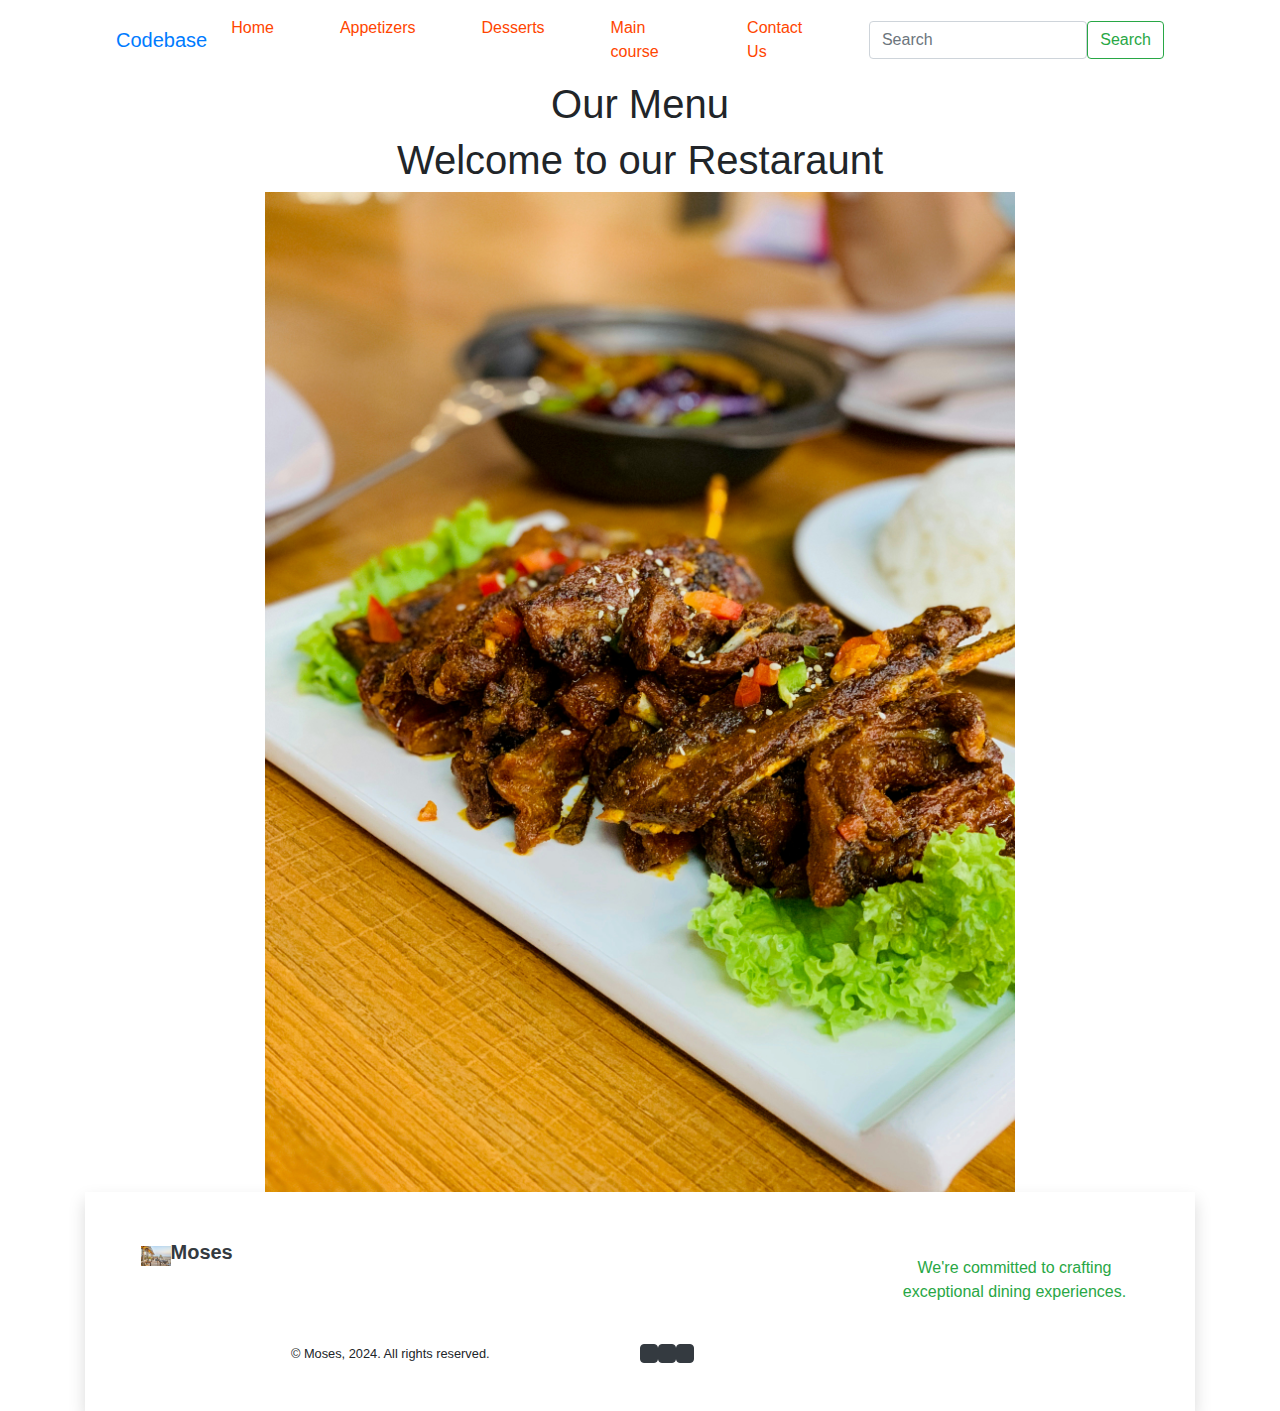
<file: index.html>
<!DOCTYPE html>
<html lang="en">

<head>
    <meta charset="UTF-8">
    <meta name="viewport" content="width=device-width, initial-scale=1.0">
    <title>Restaraunt Menu Landing Page</title>
    <link href="https://fonts.googleapis.com/css2?family=Open+Sans:wght@400;700&display=swap" rel="stylesheet">
    <link rel="stylesheet" href="style.css">
    <link href="https://maxcdn.bootstrapcdn.com/bootstrap/4.5.2/css/bootstrap.min.css" rel="stylesheet">

</head>

<body>
    <div class="container">
        <nav class="navbar navbar-expand-lg bg-body-tertiary">
            <div class="container-fluid">
                <a class="navbar-brand" href="index.html">Codebase</a>
                <button class="navbar-toggler" type="button" data-bs-toggle="collapse"
                        data-bs-target="#navbarSupportedContent" aria-controls="navbarSupportedContent"
                        aria-expanded="false" aria-label="Toggle navigation">
                    <span class="navbar-toggler-icon"></span>
                </button>
                <div class="collapse navbar-collapse" id="navbarSupportedContent">
                    <ul class="navbar-nav me-auto mb-2 mb-lg-0">
                        <li class="nav-item">
                            <a class="nav-link" aria-current="page" href="index.html">Home</a>
                        </li>
                        <li class="nav-item">
                            <a class="nav-link" href="appetizers.html">Appetizers</a>
                        </li>
                        <li class="nav-item">
                            <a class="nav-link" href="desserts.html">Desserts</a>
                        </li>
                        <li class="nav-item">
                            <a class="nav-link" href="main_course.html">Main course</a>
                        </li>
                        <li class="nav-item">
                            <a class="nav-link" href="contact.html">Contact Us</a>
                        </li>
                    </ul>
                    <form class="d-flex" role="search">
                        <input class="form-control me-2" type="search" placeholder="Search" aria-label="Search">
                        <button class="btn btn-outline-success" type="submit">Search</button>
                    </form>
                </div>
            </div>
        </nav>        
        <div class="hero text-center">
            <h1>Our Menu</h1>
        <h1>Welcome to our Restaraunt</h1>
        <img src="images/home/home.jpg" alt="" widht="500" height="1000">
        </div>
        <footer class="shadow">
            <div class="d-flex flex-column mx-auto py-5" style="width: 90%">
                <div class="flex-wrap d-flex justify-content-between">
                    <div class="row justify-content-center">
                        <div class="col-auto">
                            <a href="/" class="d-flex align-items-center p-0 text-dark">
                                <img alt="logo" src="images/logo/logo.jpg" width="30px" />
                                <span class="ms-3 h5 font-weight-bold">Moses</span>
                            </a>
                        </div>
                    </div>
                    <div class="row justify-content-center">
                        <div class="col-auto">
                            <p class="my-3 text-center text-success" style="width: 250px;">
                                We're committed to crafting exceptional dining experiences.
                            </p>
                        </div>
                    </div>
                    
                </div>
                <div class="d-flex mt-4 mx-auto" style="width: 100%;">
                    <small class="text-center" style="width: 50%;">
                        &copy; Moses, 2024. All rights reserved.
                    </small>
                    <button class="btn btn-dark btn-flat p-2">
                        <i class="fab fa-facebook-f"></i>
                    </button>
                    <button class="btn btn-dark btn-flat p-2">
                        <i class="fab fa-twitter"></i>
                    </button>
                    <button class="btn btn-dark btn-flat p-2">
                        <i class="fab fa-instagram"></i>
                    </button>
                </div>
            </div>
        </footer>
        
        
          
    </div>

    </header>











    <script src="https://code.jquery.com/jquery-3.5.1.slim.min.js"></script>
    <script src="https://cdn.jsdelivr.net/npm/@popperjs/core@2.5.4/dist/umd/popper.min.js"></script>
    <script src="https://maxcdn.bootstrapcdn.com/bootstrap/4.5.2/js/bootstrap.min.js"></script>
</body>

</html>
</file>
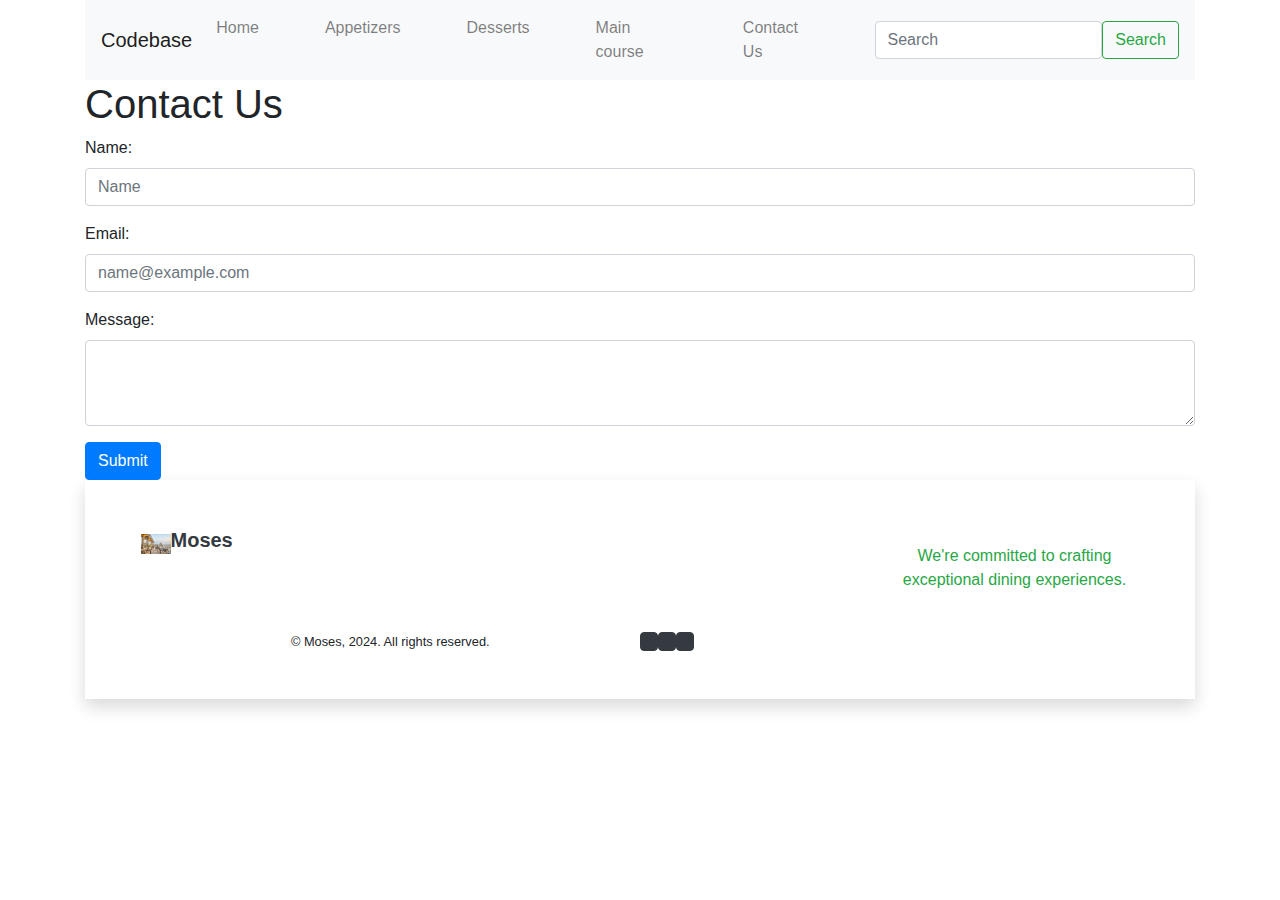
<file: contact.html>
<!DOCTYPE html>
<html lang="en">
<head>
    <meta charset="UTF-8">
    <meta name="viewport" content="width=device-width, initial-scale=1.0">
    <title>Contact Us</title>
    <link href="https://fonts.googleapis.com/css2?family=Open+Sans:wght@400;700&display=swap" rel="stylesheet">
    <link rel="stylesheet" href="style.css">
    <link href="https://maxcdn.bootstrapcdn.com/bootstrap/4.5.2/css/bootstrap.min.css" rel="stylesheet">
</head>
<body>
    <div class="container">
        <nav class="navbar navbar-expand-lg navbar-light bg-light">
            <a class="navbar-brand" href="index.html">Codebase</a>
            <button class="navbar-toggler" type="button" data-toggle="collapse" data-target="#navbarSupportedContent"
                aria-controls="navbarSupportedContent" aria-expanded="false" aria-label="Toggle navigation">
                <span class="navbar-toggler-icon"></span>
            </button>

            <div class="collapse navbar-collapse" id="navbarSupportedContent">
                <ul class="navbar-nav me-auto mb-2 mb-lg-0">
                    <li class="nav-item">
                        <a class="nav-link" aria-current="page" href="index.html">Home</a>
                    </li>
                    <li class="nav-item">
                        <a class="nav-link" href="appetizers.html">Appetizers</a>
                    </li>
                    <li class="nav-item">
                        <a class="nav-link" href="desserts.html">Desserts</a>
                    </li>
                    <li class="nav-item">
                        <a class="nav-link" href="main_course.html">Main course</a>
                    </li>
                    <li class="nav-item">
                        <a class="nav-link" href="contact.html">Contact Us</a>
                    </li>
                </ul>
                <form class="d-flex" role="search">
                    <input class="form-control me-2" type="search" placeholder="Search" aria-label="Search">
                    <button class="btn btn-outline-success" type="submit">Search</button>
                </form>
            </div>
        </nav> 
        <h1>Contact Us</h1>
        <form>
            <div class="form-group">
                <label for="exampleFormControlInput1">Name:</label>
                <input type="Name" class="form-control" id="exampleFormControlInput1" placeholder="Name">
            </div>
            <div class="form-group">
                <label for="exampleFormControlInput1">Email:</label>
                <input type="email" class="form-control" id="exampleFormControlInput1" placeholder="name@example.com">
            </div>
           
            <div class="form-group">
                <label for="exampleFormControlTextarea1">Message:</label>
                <textarea class="form-control" id="exampleFormControlTextarea1" rows="3"></textarea>
            </div>
            <button type="submit" class="btn btn-primary">Submit</button>

        </form>
        <footer class="shadow">
            <div class="d-flex flex-column mx-auto py-5" style="width: 90%">
                <div class="flex-wrap d-flex justify-content-between">
                    <div class="row justify-content-center">
                        <div class="col-auto">
                            <a href="/" class="d-flex align-items-center p-0 text-dark">
                                <img alt="logo" src="images/logo/logo.jpg" width="30px" />
                                <span class="ms-3 h5 font-weight-bold">Moses</span>
                            </a>
                        </div>
                    </div>
                    <div class="row justify-content-center">
                        <div class="col-auto">
                            <p class="my-3 text-center text-success" style="width: 250px;">
                                We're committed to crafting exceptional dining experiences.
                            </p>
                        </div>
                    </div>
                    
                </div>
                <div class="d-flex mt-4 mx-auto" style="width: 100%;">
                    <small class="text-center" style="width: 50%;">
                        &copy; Moses, 2024. All rights reserved.
                    </small>
                    <button class="btn btn-dark btn-flat p-2">
                        <i class="fab fa-facebook-f"></i>
                    </button>
                    <button class="btn btn-dark btn-flat p-2">
                        <i class="fab fa-twitter"></i>
                    </button>
                    <button class="btn btn-dark btn-flat p-2">
                        <i class="fab fa-instagram"></i>
                    </button>
                </div>
            </div>
        </footer>
    </div>
</body>
</html>
</file>
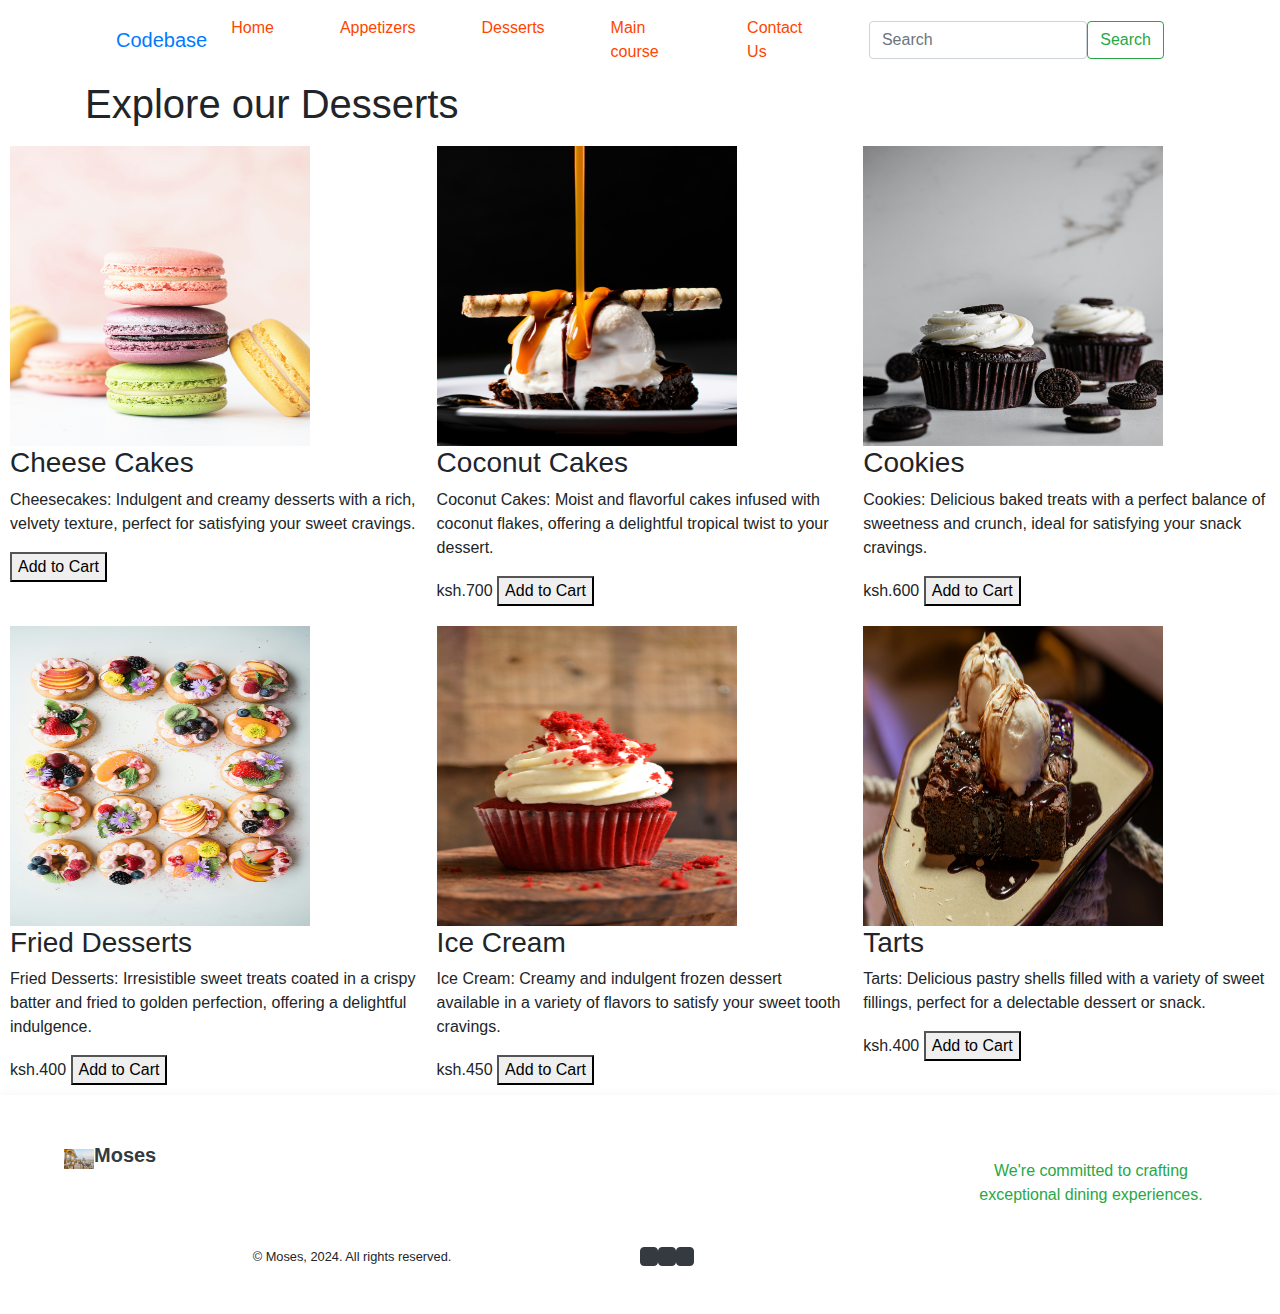
<file: desserts.html>
<!DOCTYPE html>
<html lang="en">
<head>
    <meta charset="UTF-8">
    <meta name="viewport" content="width=device-width, initial-scale=1.0">
    <title>Main courses</title>
    <link href="https://fonts.googleapis.com/css2?family=Open+Sans:wght@400;700&display=swap" rel="stylesheet">
    <link rel="stylesheet" href="style.css">
    <link href="https://maxcdn.bootstrapcdn.com/bootstrap/4.5.2/css/bootstrap.min.css" rel="stylesheet">

</head>
<body>
   <div class="container">
    <nav class="navbar navbar-expand-lg bg-body-tertiary">
        <div class="container-fluid">
          <a class="navbar-brand" href="index.html">Codebase</a>
          <button class="navbar-toggler" type="button" data-bs-toggle="collapse" data-bs-target="#navbarSupportedContent" aria-controls="navbarSupportedContent" aria-expanded="false" aria-label="Toggle navigation">
            <span class="navbar-toggler-icon"></span>
          </button>
          <div class="collapse navbar-collapse" id="navbarSupportedContent">
            <ul class="navbar-nav me-auto mb-2 mb-lg-0">
              <li class="nav-item">
                <a class="nav-link" aria-current="page" href="index.html">Home</a>
              </li>
              <li class="nav-item">
                <a class="nav-link" href="appetizers.html">Appetizers</a>
              </li>
              <li class="nav-item">
                <a class="nav-link" href="desserts.html">Desserts</a>
              </li>
            </li>
            <li class="nav-item">
              <a class="nav-link" href="main_course.html">Main course</a>
            </li>
            <li class="nav-item">
              <a class="nav-link" href="contact.html">Contact Us</a>
          </li>
              
            </ul>
            <form class="d-flex" role="search">
              <input class="form-control me-2" type="search" placeholder="Search" aria-label="Search">
              <button class="btn btn-outline-success" type="submit">Search</button>
            </form>
          </div>
        </div>
      </nav>
    <h1>Explore our Desserts</h1>
  </div>

  <div class="products">
    <div class="product">
        <img src="images/deserts/cheesecakes.jpg" alt="deserts" width="300" height="300">
        <h3>Cheese Cakes</h3>
<p>Cheesecakes: Indulgent and creamy desserts with a rich, velvety texture, perfect for satisfying your sweet cravings.</p>
<span class="price"><ksh.430</span>
<button>Add to Cart</button>


    </div>
    <div class="product">
        <img src="images/deserts/coconut cakes.jpg" alt="desserts" width="300" height="300">
        <h3>Coconut Cakes</h3>
        <p>Coconut Cakes: Moist and flavorful cakes infused with coconut flakes, offering a delightful tropical twist to your dessert.</p>
        <span class="price">ksh.700</span>
<button>Add to Cart</button>


    </div>
    <div class="product">
        <img src="images/deserts/cookies.jpg" alt="desserts" width="300" height="300">
        <h3>Cookies</h3>
        <p>Cookies: Delicious baked treats with a perfect balance of sweetness and crunch, ideal for satisfying your snack cravings.</p>
        <span class="price">ksh.600</span>
        <button>Add to Cart</button>
        

    </div>
    <div class="product">
        <img src="images/deserts/fried desert.jpg" alt="desserts"width="300" height="300">
        <h3>Fried Desserts</h3>
        <p>Fried Desserts: Irresistible sweet treats coated in a crispy batter and fried to golden perfection, offering a delightful indulgence.</p>
        <span class="price">ksh.400</span>
        <button>Add to Cart</button>
        

    </div>
    <div class="product">
        <img src="images/deserts/icecream.jpg" alt="desserts" width="300" height="300">
        <h3>Ice Cream</h3>
<p>Ice Cream: Creamy and indulgent frozen dessert available in a variety of flavors to satisfy your sweet tooth cravings.</p>
<span class="price">ksh.450</span>
<button>Add to Cart</button>


    </div>
    <div class="product">
        <img src="images/deserts/tarts.jpg" alt="desserts" width="300" height="300">
        <h3>Tarts</h3>
<p>Tarts: Delicious pastry shells filled with a variety of sweet fillings, perfect for a delectable dessert or snack.</p>
<span class="price">ksh.400</span>
<button>Add to Cart</button>


    </div>
</div>
<footer class="shadow">
  <div class="d-flex flex-column mx-auto py-5" style="width: 90%">
      <div class="flex-wrap d-flex justify-content-between">
          <div class="row justify-content-center">
              <div class="col-auto">
                  <a href="/" class="d-flex align-items-center p-0 text-dark">
                      <img alt="logo" src="images/logo/logo.jpg" width="30px" />
                      <span class="ms-3 h5 font-weight-bold">Moses</span>
                  </a>
              </div>
          </div>
          <div class="row justify-content-center">
              <div class="col-auto">
                <p class="my-3 text-center text-success" style="width: 250px;">
                      We're committed to crafting exceptional dining experiences.
                  </p>
              </div>
          </div>
          
      </div>
      <div class="d-flex mt-4 mx-auto" style="width: 100%;">
          <small class="text-center" style="width: 50%;">
              &copy; Moses, 2024. All rights reserved.
          </small>
          <button class="btn btn-dark btn-flat p-2">
              <i class="fab fa-facebook-f"></i>
          </button>
          <button class="btn btn-dark btn-flat p-2">
              <i class="fab fa-twitter"></i>
          </button>
          <button class="btn btn-dark btn-flat p-2">
              <i class="fab fa-instagram"></i>
          </button>
      </div>
  </div>
</footer>
        
    </header>











    <script src="https://code.jquery.com/jquery-3.5.1.slim.min.js"></script>
    <script src="https://cdn.jsdelivr.net/npm/@popperjs/core@2.5.4/dist/umd/popper.min.js"></script>
    <script src="https://maxcdn.bootstrapcdn.com/bootstrap/4.5.2/js/bootstrap.min.js"></script>    
</body>
</html>
</file>
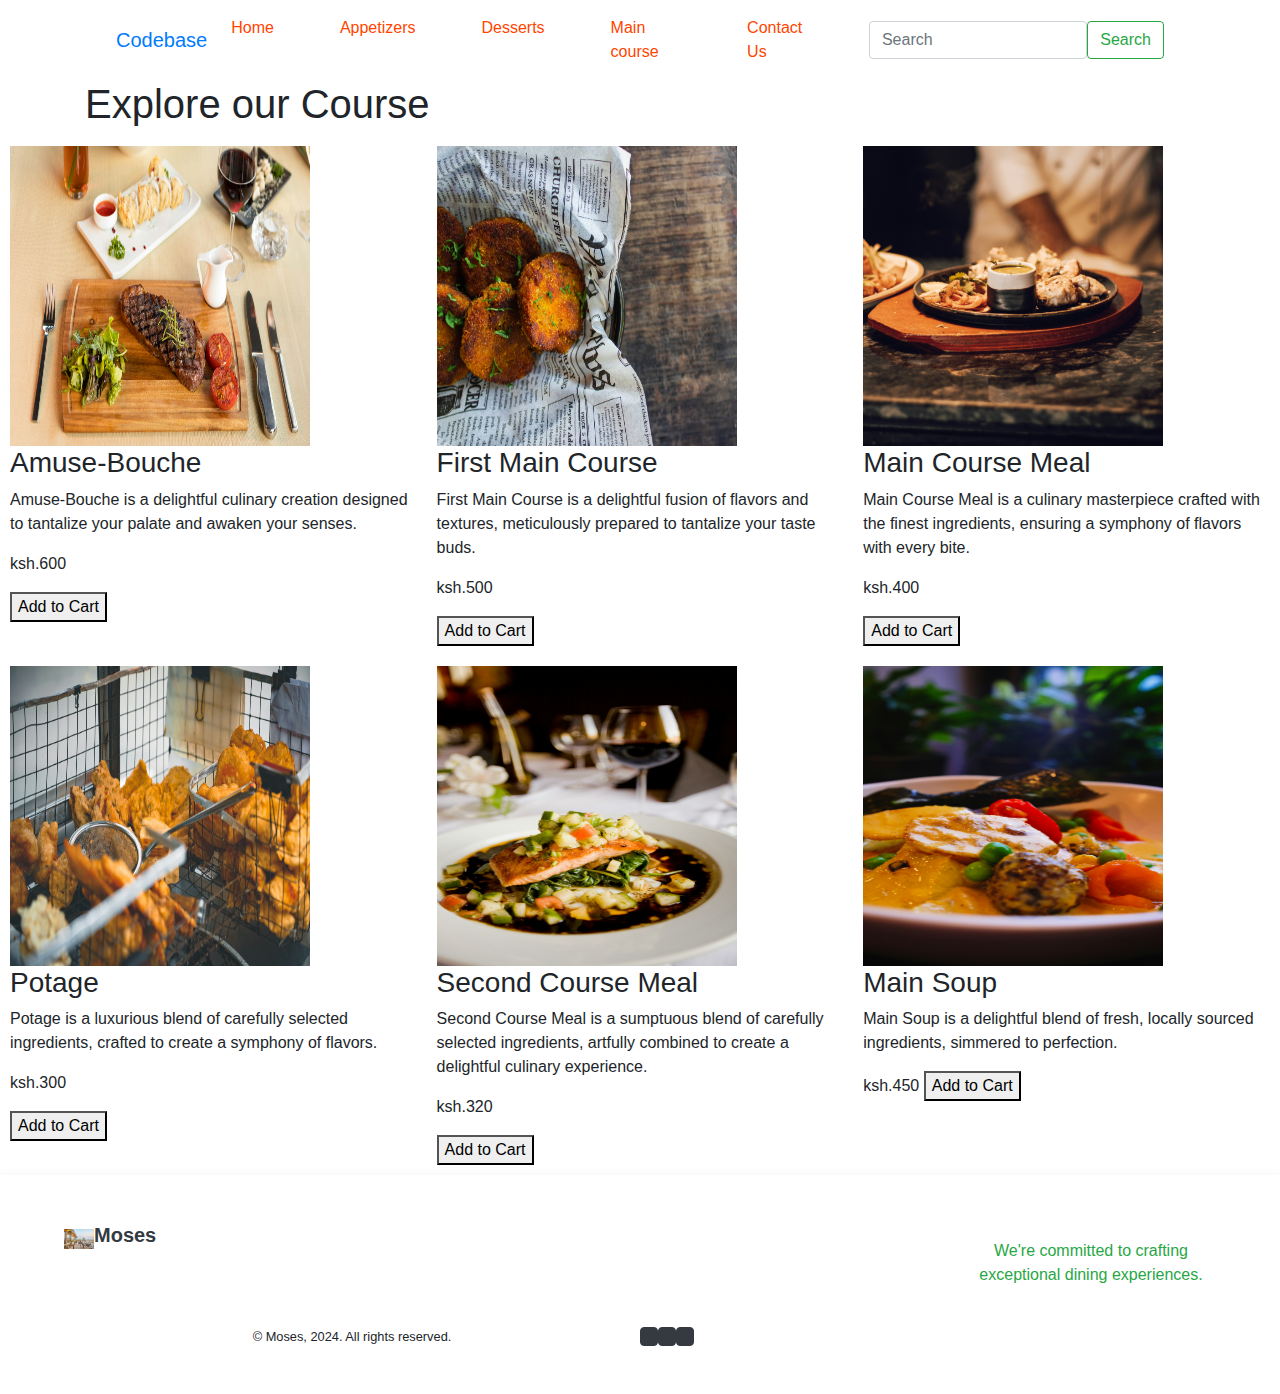
<file: main_course.html>
<!DOCTYPE html>
<html lang="en">
<head>
    <meta charset="UTF-8">
    <meta name="viewport" content="width=device-width, initial-scale=1.0">
    <title>Main courses</title>
    <link href="https://fonts.googleapis.com/css2?family=Open+Sans:wght@400;700&display=swap" rel="stylesheet">
    <link rel="stylesheet" href="style.css">
    <link href="https://maxcdn.bootstrapcdn.com/bootstrap/4.5.2/css/bootstrap.min.css" rel="stylesheet">

</head>
<body>
   <div class="container">
    <nav class="navbar navbar-expand-lg bg-body-tertiary">
        <div class="container-fluid">
          <a class="navbar-brand" href="index.html">Codebase</a>
          <button class="navbar-toggler" type="button" data-bs-toggle="collapse" data-bs-target="#navbarSupportedContent" aria-controls="navbarSupportedContent" aria-expanded="false" aria-label="Toggle navigation">
            <span class="navbar-toggler-icon"></span>
          </button>
          <div class="collapse navbar-collapse" id="navbarSupportedContent">
            <ul class="navbar-nav me-auto mb-2 mb-lg-0">
              <li class="nav-item">
                <a class="nav-link" aria-current="page" href="index.html">Home</a>
              </li>
              <li class="nav-item">
                <a class="nav-link" href="appetizers.html">Appetizers</a>
              </li>
              <li class="nav-item">
                <a class="nav-link" href="desserts.html">Desserts</a>
              </li>
            </li>
            <li class="nav-item">
              <a class="nav-link" href="main_course.html">Main course</a>
            </li>
            <li class="nav-item">
                <a class="nav-link" href="contact.html">Contact Us</a>
            </li>
              
            </ul>
            <form class="d-flex" role="search">
              <input class="form-control me-2" type="search" placeholder="Search" aria-label="Search">
              <button class="btn btn-outline-success" type="submit">Search</button>
            </form>
          </div>
        </div>
      </nav>
    <h1>Explore our Course</h1>
  </div>

  <div class="products">
    <div class="product">
        <img src="images/main course meal/Amuse-Bouche.jpg" alt="main_course" width="300" height="300">
        <h3>Amuse-Bouche</h3>
        <p>Amuse-Bouche is a delightful culinary creation designed to tantalize your palate and awaken your senses. </p>
        <p><span class="price">ksh.600</span></p>
        <button>Add to Cart</button>
        

    </div>
    <div class="product">
        <img src="images/main course meal/first main course.jpg" alt="main_course" width="300" height="300">
        <h3>First Main Course</h3>
<p>First Main Course is a delightful fusion of flavors and textures, meticulously prepared to tantalize your taste buds. </p>
<p><span class="price">ksh.500</span></p>
<button>Add to Cart</button>


    </div>
    <div class="product">
        <img src="images/main course meal/Fromage.jpg" alt="main_course" width="300" height="300">
        <h3>Main Course Meal</h3>
        <p>Main Course Meal is a culinary masterpiece crafted with the finest ingredients, ensuring a symphony of flavors with every bite.</p>
        <p><span class="price">ksh.400</span></p>
        <button>Add to Cart</button>
        

    </div>
    <div class="product">
        <img src="images/main course meal/Potage.jpg" alt="main_course" width="300" height="300">
        <h3>Potage</h3>
<p>Potage is a luxurious blend of carefully selected ingredients, crafted to create a symphony of flavors. </p>
<p><span class="price">ksh.300</span></p>
<button>Add to Cart</button>


    </div>
    <div class="product">
        <img src="images/main course meal/second main course.jpg" alt="main_course" width="300" height="300">
        <h3>Second Course Meal</h3>
        <p>Second Course Meal is a sumptuous blend of carefully selected ingredients, artfully combined to create a delightful culinary experience. </p>
        <p><span class="price">ksh.320</span></p>
        <button>Add to Cart</button>
        
        

    </div>
    <div class="product">
        <img src="images/main course meal/soup.jpg" alt="main_course" width="300" height="300">
        <h3>Main Soup</h3>
        <p>Main Soup is a delightful blend of fresh, locally sourced ingredients, simmered to perfection.</p> 
        
        <span class="price">ksh.450</span>
        <button>Add to Cart</button>
        

    </div>
</div>
 
<footer class="shadow">
    <div class="d-flex flex-column mx-auto py-5" style="width: 90%">
        <div class="flex-wrap d-flex justify-content-between">
            <div class="row justify-content-center">
                <div class="col-auto">
                    <a href="/" class="d-flex align-items-center p-0 text-dark">
                        <img alt="logo" src="images/logo/logo.jpg" width="30px" />
                        <span class="ms-3 h5 font-weight-bold">Moses</span>
                    </a>
                </div>
            </div>
            <div class="row justify-content-center">
                <div class="col-auto">
                    <p class="my-3 text-center text-success" style="width: 250px;">
                        We're committed to crafting exceptional dining experiences.
                    </p>
                </div>
            </div>
            
        </div>
        <div class="d-flex mt-4 mx-auto" style="width: 100%;">
            <small class="text-center" style="width: 50%;">
                &copy; Moses, 2024. All rights reserved.
            </small>
            <button class="btn btn-dark btn-flat p-2">
                <i class="fab fa-facebook-f"></i>
            </button>
            <button class="btn btn-dark btn-flat p-2">
                <i class="fab fa-twitter"></i>
            </button>
            <button class="btn btn-dark btn-flat p-2">
                <i class="fab fa-instagram"></i>
            </button>
        </div>
    </div>
</footer>

        
    </header>











    <script src="https://code.jquery.com/jquery-3.5.1.slim.min.js"></script>
    <script src="https://cdn.jsdelivr.net/npm/@popperjs/core@2.5.4/dist/umd/popper.min.js"></script>
    <script src="https://maxcdn.bootstrapcdn.com/bootstrap/4.5.2/js/bootstrap.min.js"></script>    
</body>
</html>
</file>
<file: style.css>
.products {
            display: flex;
            flex-wrap: wrap;
        }
        
        .product {
            flex: 0 0 calc(33.33% - 20px); 
            margin: 10px;
        }
        
nav ul{
    list-style:none; 
    padding:0;
    margin: 0;
}

nav ul li{
    display: inline-block;
    margin-right: 50px;
}

nav ul li a{
    text-decoration: none;
    color: orangered
}
</file>
